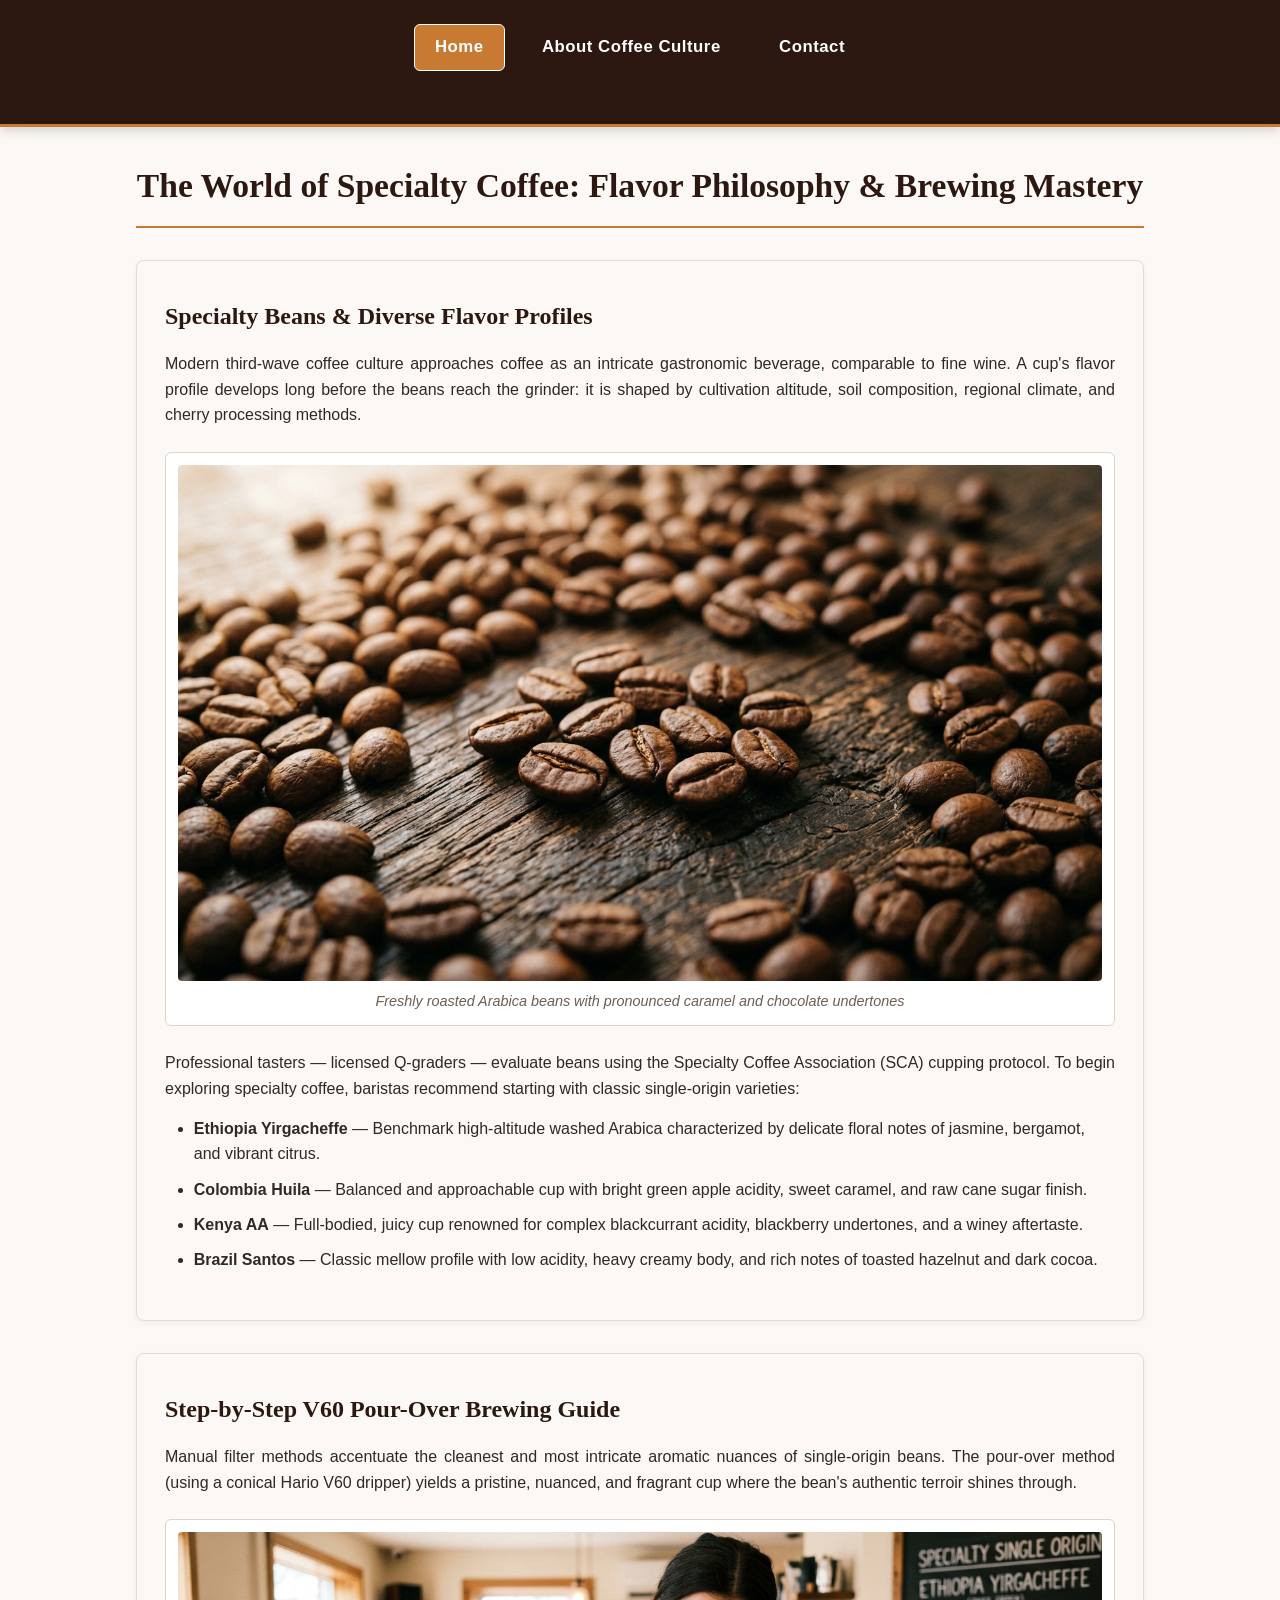
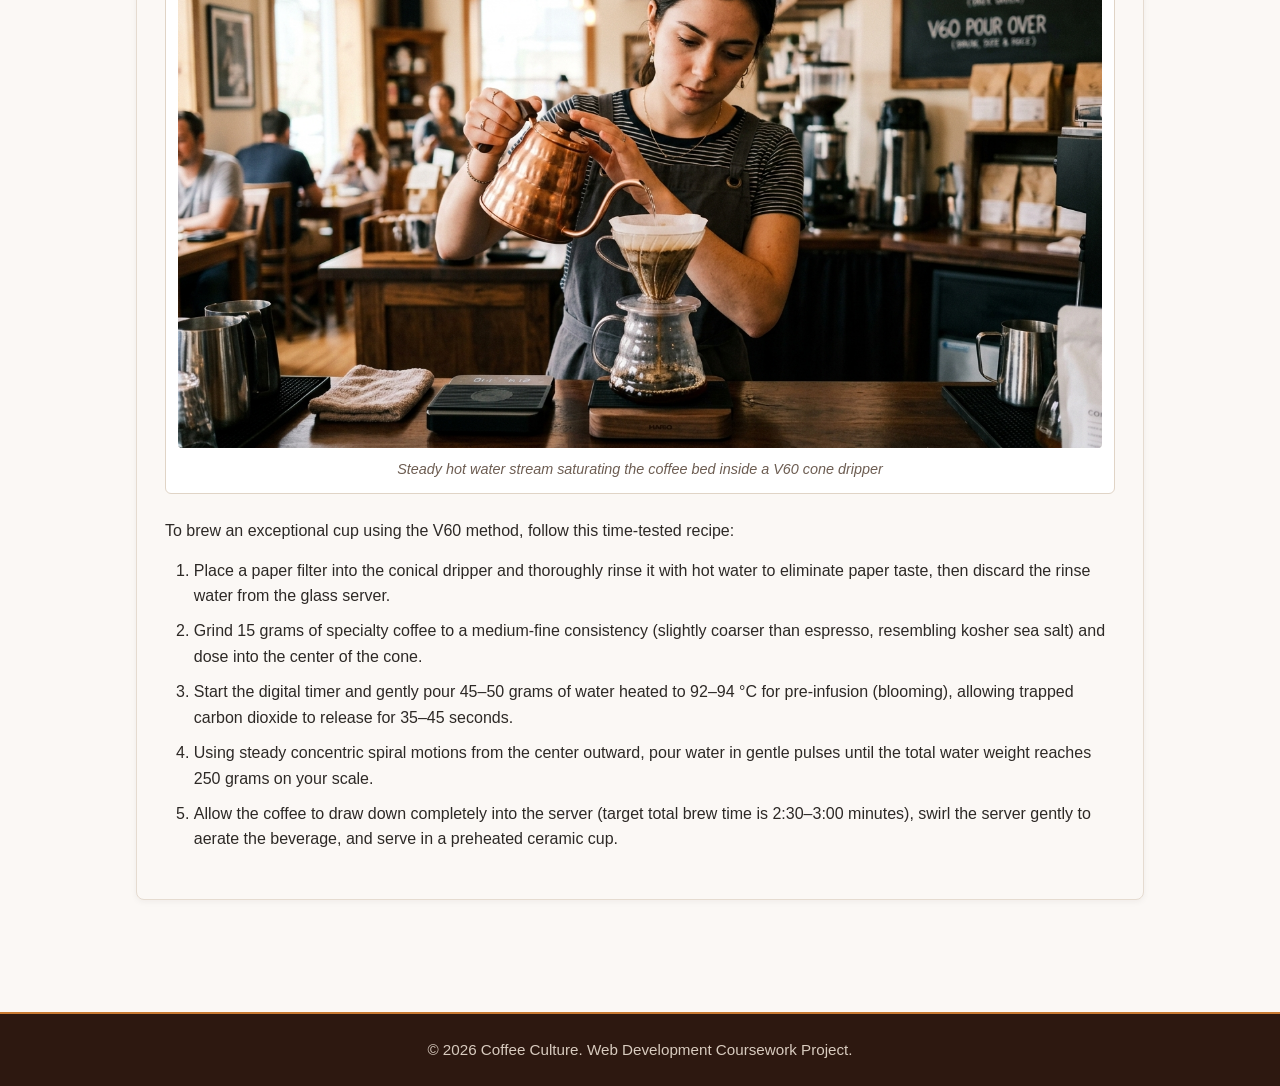
<file: index.html>
<!DOCTYPE html>
<html lang="en">
<head>
  <meta charset="UTF-8">
  <meta name="viewport" content="width=device-width, initial-scale=1.0">
  <title>Coffee Culture — Guide to Specialty Coffee & Alternative Brewing</title>
  <meta name="description" content="Discover the world of specialty coffee: single-origin flavor profiles, roasting philosophy, and a step-by-step Hario V60 pour-over guide.">
  <link rel="stylesheet" href="css/style.css">
</head>
<body>
  <header>
    <nav aria-label="Main Navigation">
      <ul>
        <li><a href="index.html" class="active" aria-current="page">Home</a></li>
        <li><a href="about.html">About Coffee Culture</a></li>
        <li><a href="contact.html">Contact</a></li>
      </ul>
    </nav>
  </header>

  <main>
    <h1>The World of Specialty Coffee: Flavor Philosophy & Brewing Mastery</h1>

    <section>
      <h2>Specialty Beans & Diverse Flavor Profiles</h2>
      <p>
        Modern third-wave coffee culture approaches coffee as an intricate gastronomic beverage, comparable to fine wine.
        A cup's flavor profile develops long before the beans reach the grinder: it is shaped by cultivation altitude,
        soil composition, regional climate, and cherry processing methods.
      </p>

      <figure>
        <img
          src="images/coffee-beans.jpg"
          alt="Freshly roasted medium-roast Arabica coffee beans displayed on a textured dark wooden surface"
          width="1280"
          height="720"
        >
        <figcaption>Freshly roasted Arabica beans with pronounced caramel and chocolate undertones</figcaption>
      </figure>

      <p>
        Professional tasters — licensed Q-graders — evaluate beans using the Specialty Coffee Association (SCA) cupping protocol.
        To begin exploring specialty coffee, baristas recommend starting with classic single-origin varieties:
      </p>

      <ul>
        <li><strong>Ethiopia Yirgacheffe</strong> — Benchmark high-altitude washed Arabica characterized by delicate floral notes of jasmine, bergamot, and vibrant citrus.</li>
        <li><strong>Colombia Huila</strong> — Balanced and approachable cup with bright green apple acidity, sweet caramel, and raw cane sugar finish.</li>
        <li><strong>Kenya AA</strong> — Full-bodied, juicy cup renowned for complex blackcurrant acidity, blackberry undertones, and a winey aftertaste.</li>
        <li><strong>Brazil Santos</strong> — Classic mellow profile with low acidity, heavy creamy body, and rich notes of toasted hazelnut and dark cocoa.</li>
      </ul>
    </section>

    <section>
      <h2>Step-by-Step V60 Pour-Over Brewing Guide</h2>
      <p>
        Manual filter methods accentuate the cleanest and most intricate aromatic nuances of single-origin beans.
        The pour-over method (using a conical Hario V60 dripper) yields a pristine, nuanced, and fragrant cup where the bean's authentic terroir shines through.
      </p>

      <figure>
        <img
          src="images/coffee-pourover.jpg"
          alt="Barista pouring hot water from a gooseneck kettle over fresh coffee grounds in a V60 dripper into a glass server"
          width="1280"
          height="720"
          loading="lazy"
        >
        <figcaption>Steady hot water stream saturating the coffee bed inside a V60 cone dripper</figcaption>
      </figure>

      <p>
        To brew an exceptional cup using the V60 method, follow this time-tested recipe:
      </p>

      <ol>
        <li>Place a paper filter into the conical dripper and thoroughly rinse it with hot water to eliminate paper taste, then discard the rinse water from the glass server.</li>
        <li>Grind 15 grams of specialty coffee to a medium-fine consistency (slightly coarser than espresso, resembling kosher sea salt) and dose into the center of the cone.</li>
        <li>Start the digital timer and gently pour 45–50 grams of water heated to 92–94 °C for pre-infusion (blooming), allowing trapped carbon dioxide to release for 35–45 seconds.</li>
        <li>Using steady concentric spiral motions from the center outward, pour water in gentle pulses until the total water weight reaches 250 grams on your scale.</li>
        <li>Allow the coffee to draw down completely into the server (target total brew time is 2:30–3:00 minutes), swirl the server gently to aerate the beverage, and serve in a preheated ceramic cup.</li>
      </ol>
    </section>
  </main>

  <footer>
    <p>&copy; 2026 Coffee Culture. Web Development Coursework Project.</p>
  </footer>
</body>
</html>
</file>
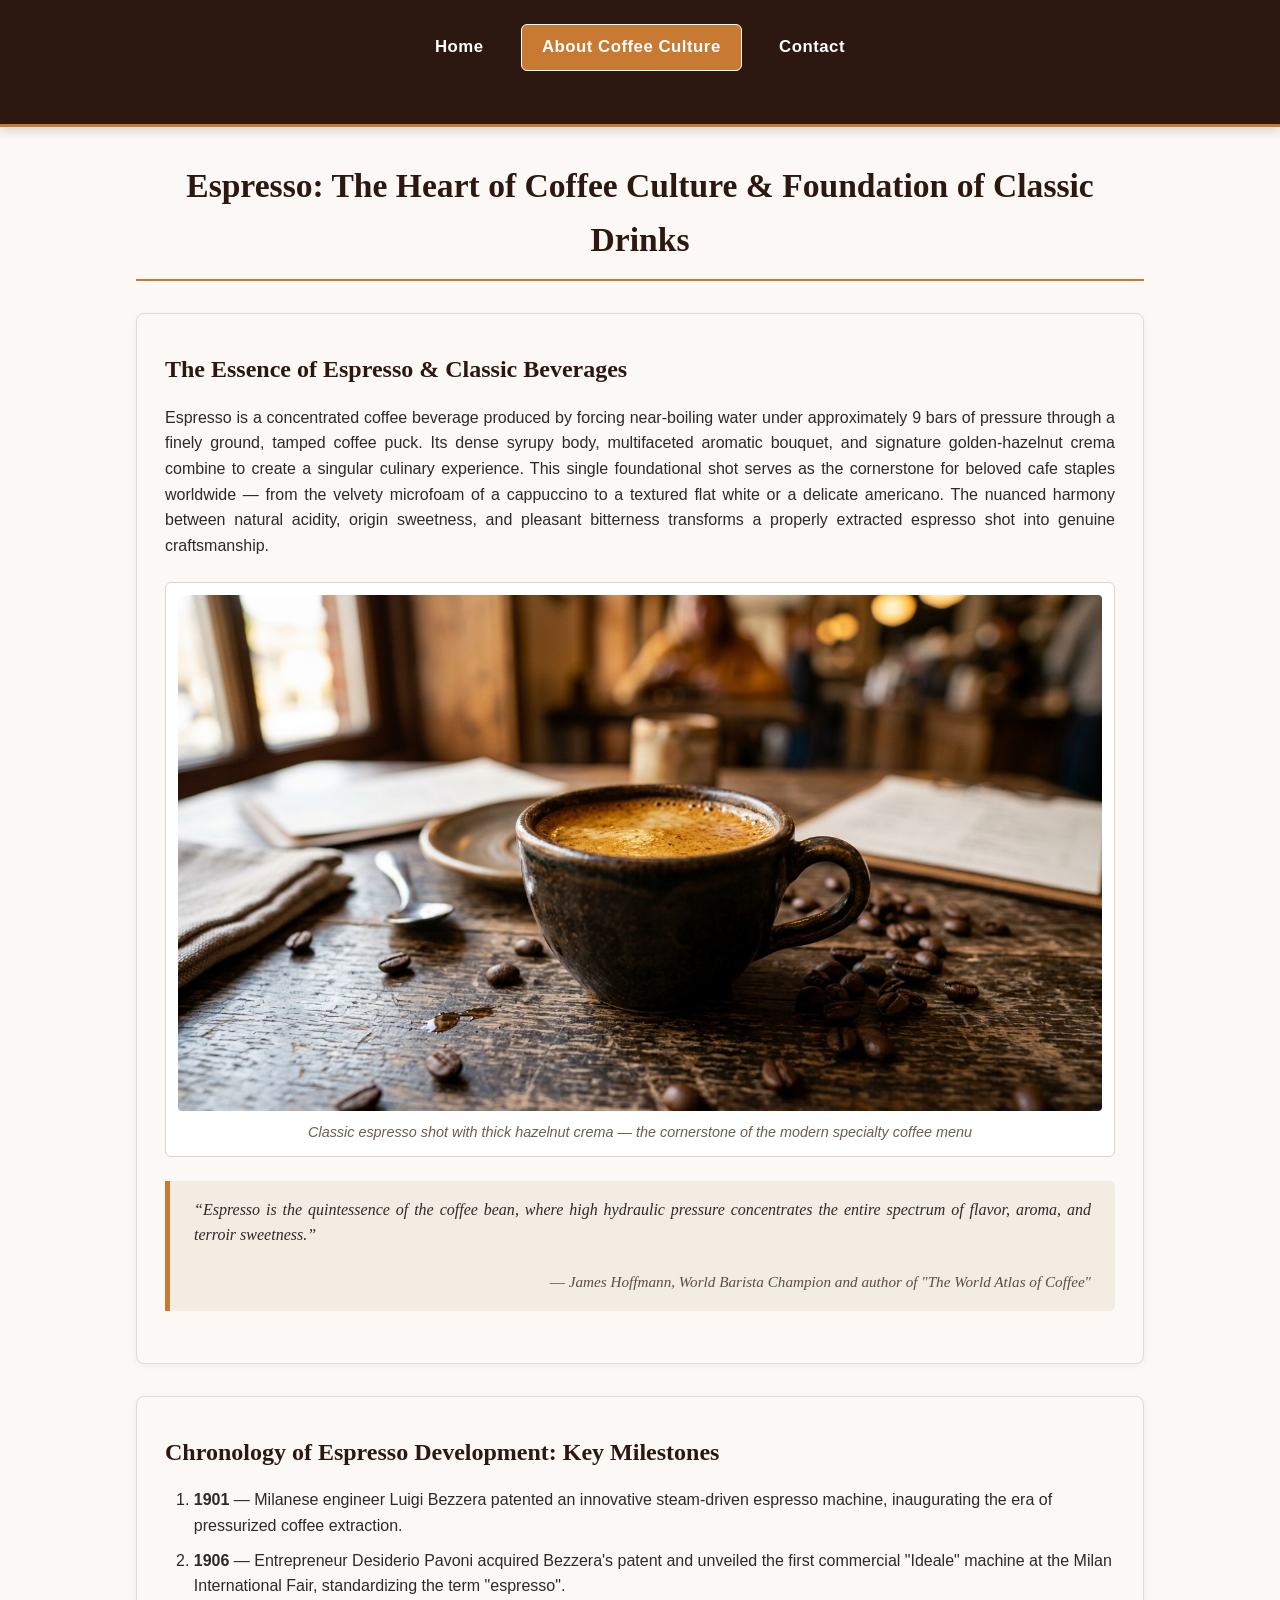
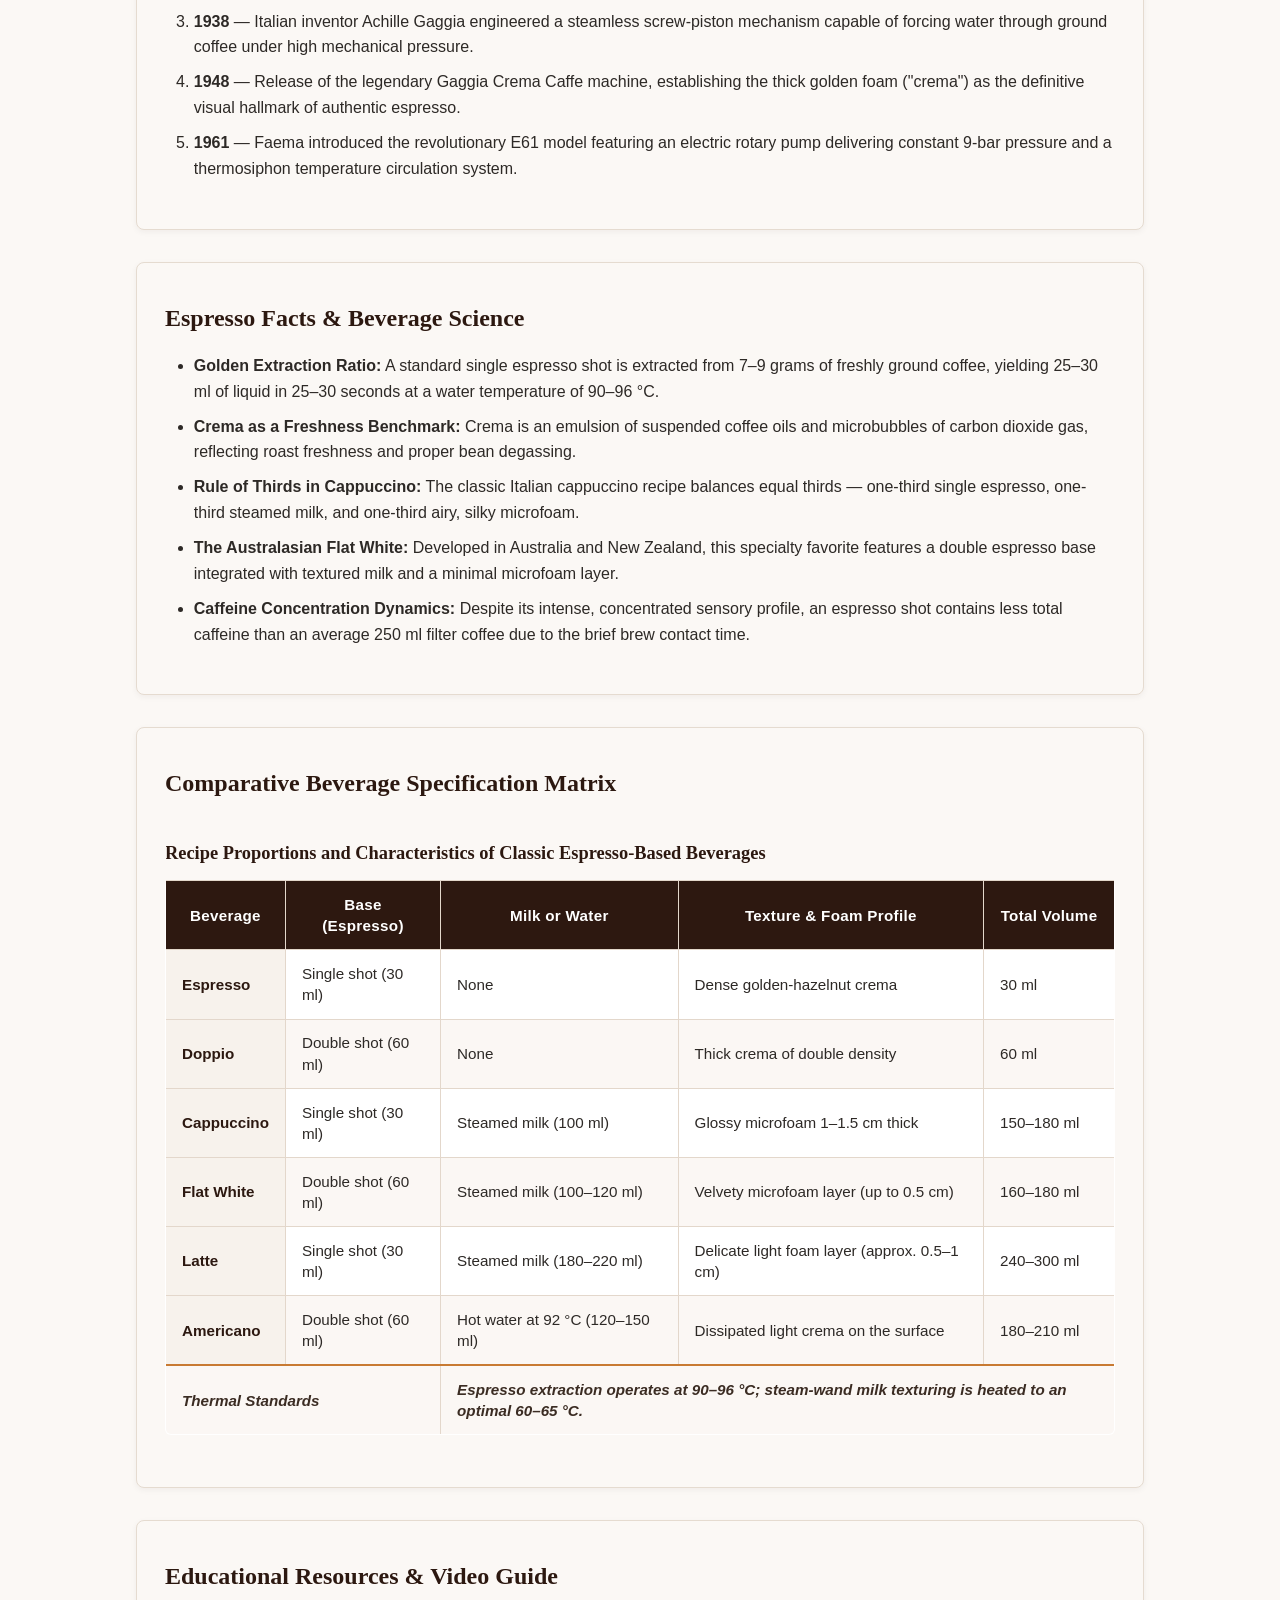
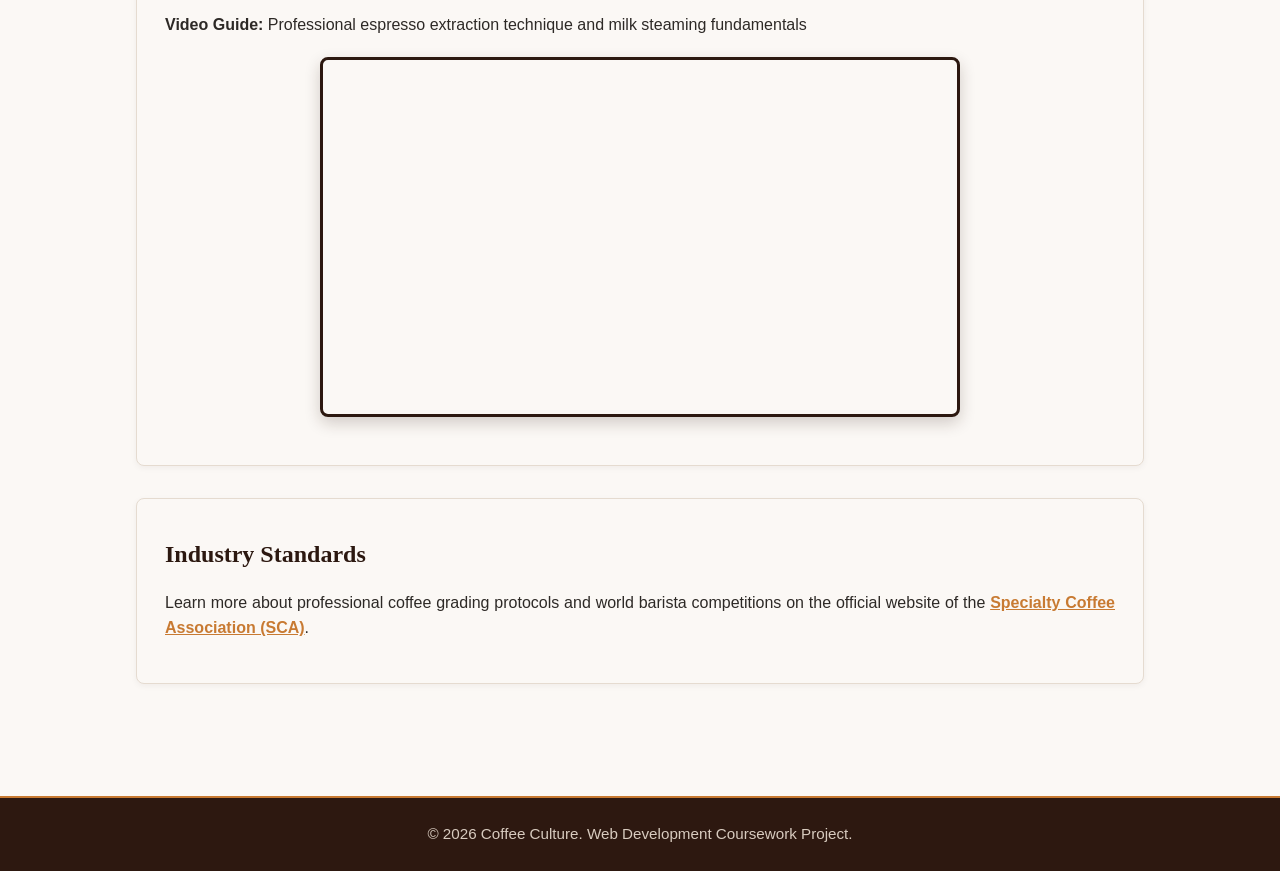
<file: about.html>
<!DOCTYPE html>
<html lang="en">
<head>
  <meta charset="UTF-8">
  <meta name="viewport" content="width=device-width, initial-scale=1.0">
  <title>Espresso & Classic Coffee Drinks — History and Culture</title>
  <meta name="description" content="Discover everything about espresso and classic coffee beverages: key historical milestones, extraction parameters, comparative drink matrix, and video guide.">
  <link rel="stylesheet" href="css/style.css">
</head>
<body>
  <header>
    <nav aria-label="Main Navigation">
      <ul>
        <li><a href="index.html">Home</a></li>
        <li><a href="about.html" class="active" aria-current="page">About Coffee Culture</a></li>
        <li><a href="contact.html">Contact</a></li>
      </ul>
    </nav>
  </header>

  <main>
    <h1>Espresso: The Heart of Coffee Culture & Foundation of Classic Drinks</h1>

    <section>
      <h2>The Essence of Espresso & Classic Beverages</h2>
      <p>
        Espresso is a concentrated coffee beverage produced by forcing near-boiling water under approximately 9 bars of pressure through a finely ground, tamped coffee puck.
        Its dense syrupy body, multifaceted aromatic bouquet, and signature golden-hazelnut crema combine to create a singular culinary experience.
        This single foundational shot serves as the cornerstone for beloved cafe staples worldwide — from the velvety microfoam of a cappuccino to a textured flat white or a delicate americano.
        The nuanced harmony between natural acidity, origin sweetness, and pleasant bitterness transforms a properly extracted espresso shot into genuine craftsmanship.
      </p>

      <figure>
        <img
          src="images/espresso.jpg"
          alt="Freshly pulled single espresso shot topped with dense golden crema served in a ceramic cup on a dark wooden cafe table"
          width="1280"
          height="720"
          loading="lazy"
        >
        <figcaption>Classic espresso shot with thick hazelnut crema — the cornerstone of the modern specialty coffee menu</figcaption>
      </figure>

      <blockquote>
        <p>“Espresso is the <em>quintessence of the coffee bean</em>, where high hydraulic pressure concentrates the entire spectrum of flavor, aroma, and terroir sweetness.”</p>
        <footer>— <cite>James Hoffmann, World Barista Champion and author of "The World Atlas of Coffee"</cite></footer>
      </blockquote>
    </section>

    <section>
      <h2>Chronology of Espresso Development: Key Milestones</h2>
      <ol>
        <li><strong>1901</strong> — Milanese engineer Luigi Bezzera patented an innovative steam-driven espresso machine, inaugurating the era of pressurized coffee extraction.</li>
        <li><strong>1906</strong> — Entrepreneur Desiderio Pavoni acquired Bezzera's patent and unveiled the first commercial "Ideale" machine at the Milan International Fair, standardizing the term "espresso".</li>
        <li><strong>1938</strong> — Italian inventor Achille Gaggia engineered a steamless screw-piston mechanism capable of forcing water through ground coffee under high mechanical pressure.</li>
        <li><strong>1948</strong> — Release of the legendary Gaggia Crema Caffe machine, establishing the thick golden foam ("crema") as the definitive visual hallmark of authentic espresso.</li>
        <li><strong>1961</strong> — Faema introduced the revolutionary E61 model featuring an electric rotary pump delivering constant 9-bar pressure and a thermosiphon temperature circulation system.</li>
      </ol>
    </section>

    <section>
      <h2>Espresso Facts & Beverage Science</h2>
      <ul>
        <li><strong>Golden Extraction Ratio:</strong> A standard single espresso shot is extracted from 7–9 grams of freshly ground coffee, yielding 25–30 ml of liquid in 25–30 seconds at a water temperature of 90–96 °C.</li>
        <li><strong>Crema as a Freshness Benchmark:</strong> Crema is an emulsion of suspended coffee oils and microbubbles of carbon dioxide gas, reflecting roast freshness and proper bean degassing.</li>
        <li><strong>Rule of Thirds in Cappuccino:</strong> The classic Italian cappuccino recipe balances equal thirds — one-third single espresso, one-third steamed milk, and one-third airy, silky microfoam.</li>
        <li><strong>The Australasian Flat White:</strong> Developed in Australia and New Zealand, this specialty favorite features a double espresso base integrated with textured milk and a minimal microfoam layer.</li>
        <li><strong>Caffeine Concentration Dynamics:</strong> Despite its intense, concentrated sensory profile, an espresso shot contains less total caffeine than an average 250 ml filter coffee due to the brief brew contact time.</li>
      </ul>
    </section>

    <section>
      <h2>Comparative Beverage Specification Matrix</h2>
      <table>
        <caption>Recipe Proportions and Characteristics of Classic Espresso-Based Beverages</caption>
        <thead>
          <tr>
            <th scope="col">Beverage</th>
            <th scope="col">Base (Espresso)</th>
            <th scope="col">Milk or Water</th>
            <th scope="col">Texture & Foam Profile</th>
            <th scope="col">Total Volume</th>
          </tr>
        </thead>
        <tbody>
          <tr>
            <th scope="row">Espresso</th>
            <td>Single shot (30 ml)</td>
            <td>None</td>
            <td>Dense golden-hazelnut crema</td>
            <td>30 ml</td>
          </tr>
          <tr>
            <th scope="row">Doppio</th>
            <td>Double shot (60 ml)</td>
            <td>None</td>
            <td>Thick crema of double density</td>
            <td>60 ml</td>
          </tr>
          <tr>
            <th scope="row">Cappuccino</th>
            <td>Single shot (30 ml)</td>
            <td>Steamed milk (100 ml)</td>
            <td>Glossy microfoam 1–1.5 cm thick</td>
            <td>150–180 ml</td>
          </tr>
          <tr>
            <th scope="row">Flat White</th>
            <td>Double shot (60 ml)</td>
            <td>Steamed milk (100–120 ml)</td>
            <td>Velvety microfoam layer (up to 0.5 cm)</td>
            <td>160–180 ml</td>
          </tr>
          <tr>
            <th scope="row">Latte</th>
            <td>Single shot (30 ml)</td>
            <td>Steamed milk (180–220 ml)</td>
            <td>Delicate light foam layer (approx. 0.5–1 cm)</td>
            <td>240–300 ml</td>
          </tr>
          <tr>
            <th scope="row">Americano</th>
            <td>Double shot (60 ml)</td>
            <td>Hot water at 92 °C (120–150 ml)</td>
            <td>Dissipated light crema on the surface</td>
            <td>180–210 ml</td>
          </tr>
        </tbody>
        <tfoot>
          <tr>
            <th scope="row" colspan="2">Thermal Standards</th>
            <td colspan="3">Espresso extraction operates at 90–96 °C; steam-wand milk texturing is heated to an optimal 60–65 °C.</td>
          </tr>
        </tfoot>
      </table>
    </section>

    <section>
      <h2>Educational Resources & Video Guide</h2>
      <p>
        <strong>Video Guide:</strong> Professional espresso extraction technique and milk steaming fundamentals
      </p>
      <iframe
        id="espresso-guide-video"
        width="560"
        height="315"
        src="https://www.youtube.com/embed/bKjaXdahK_Q"
        title="Video Tutorial: How to Brew the Perfect Espresso"
        allow="accelerometer; autoplay; clipboard-write; encrypted-media; gyroscope; picture-in-picture; web-share"
        allowfullscreen
        loading="lazy"
      ></iframe>
    </section>

    <section>
      <h2>Industry Standards</h2>
      <p>
        Learn more about professional coffee grading protocols and world barista competitions on the official website of the
        <a href="https://sca.coffee" target="_blank" rel="noopener">Specialty Coffee Association (SCA)</a>.
      </p>
    </section>
  </main>

  <footer>
    <p>&copy; 2026 Coffee Culture. Web Development Coursework Project.</p>
  </footer>
</body>
</html>
</file>
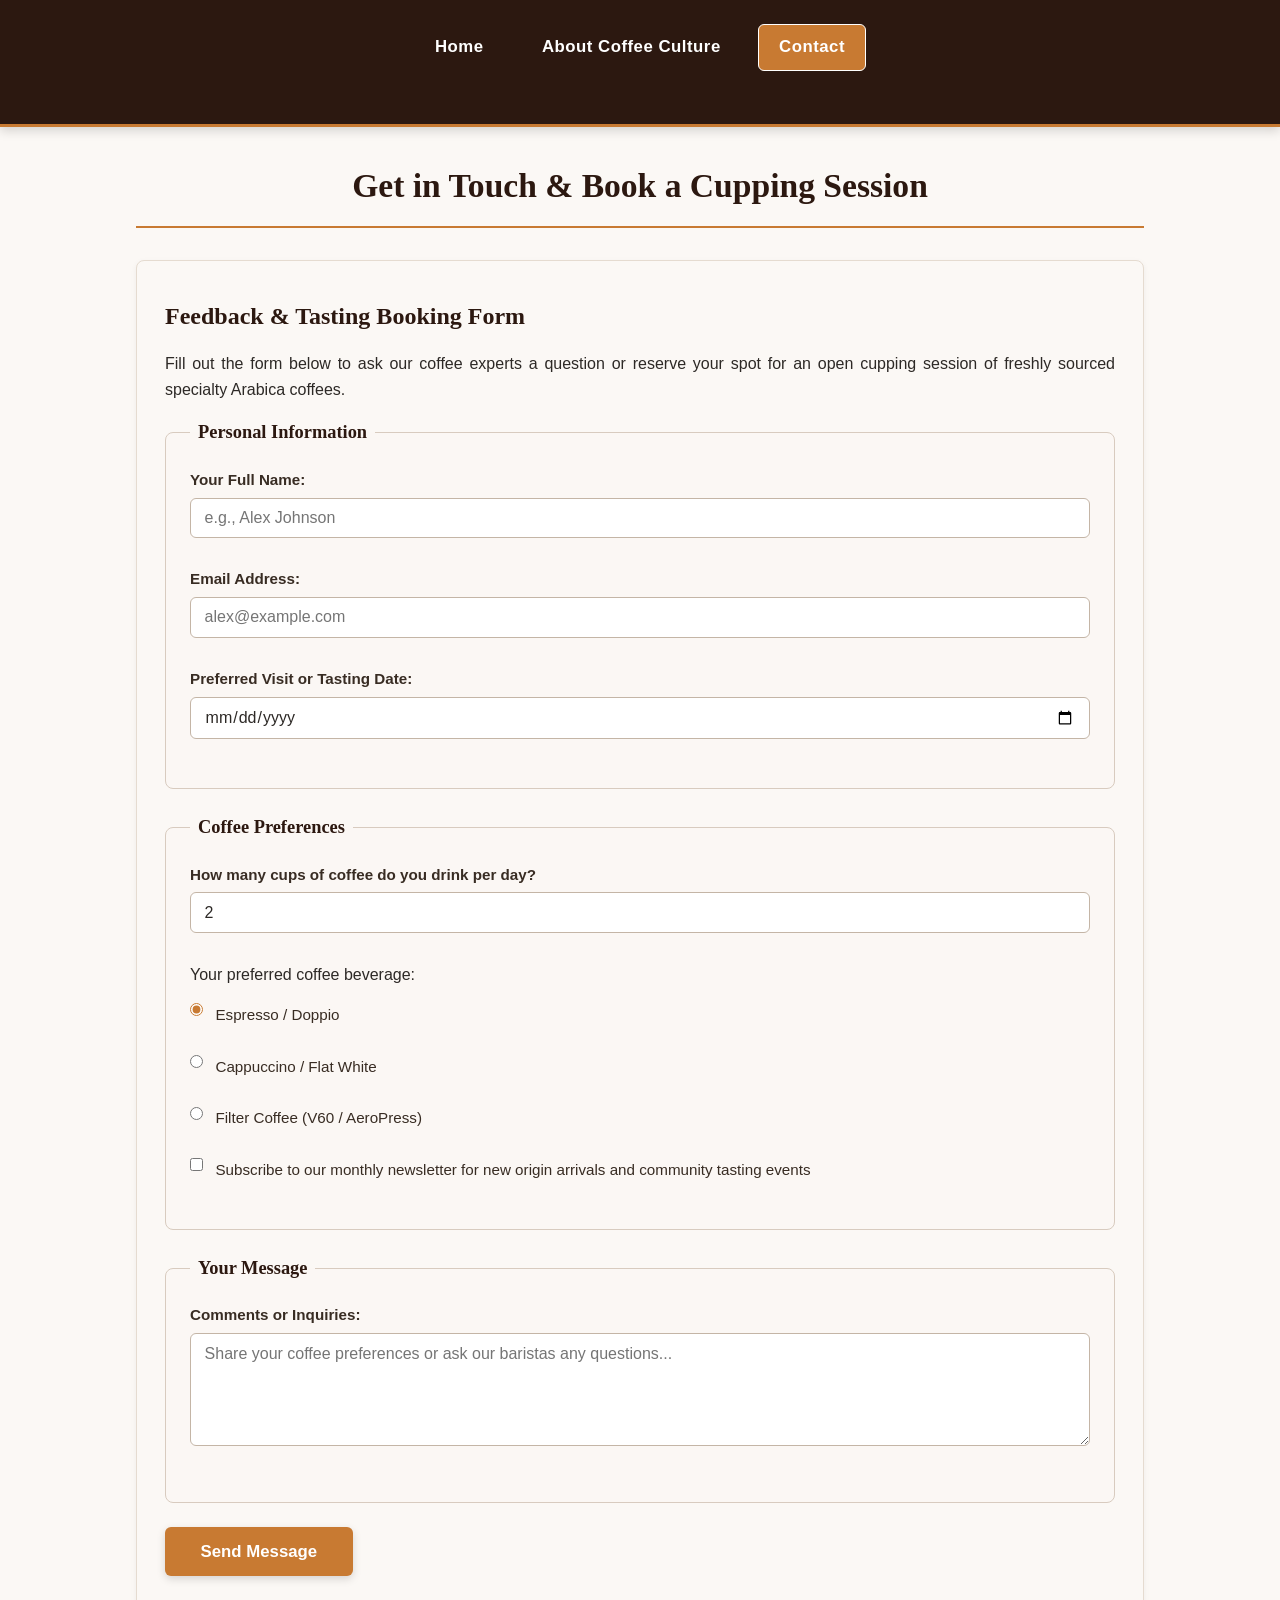
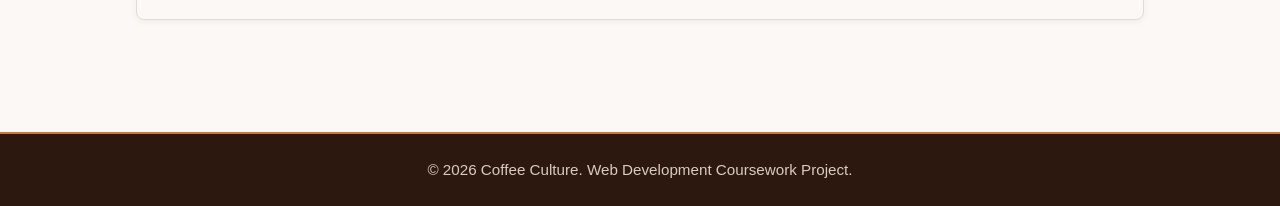
<file: contact.html>
<!DOCTYPE html>
<html lang="en">
<head>
  <meta charset="UTF-8">
  <meta name="viewport" content="width=device-width, initial-scale=1.0">
  <title>Contact & Cupping Booking — Coffee Culture</title>
  <meta name="description" content="Get in touch with us: book a specialty coffee tasting session or ask our baristas any coffee-related questions.">
  <link rel="stylesheet" href="css/style.css">
</head>
<body>
  <header>
    <nav aria-label="Main Navigation">
      <ul>
        <li><a href="index.html">Home</a></li>
        <li><a href="about.html">About Coffee Culture</a></li>
        <li><a href="contact.html" class="active" aria-current="page">Contact</a></li>
      </ul>
    </nav>
  </header>

  <main>
    <h1>Get in Touch & Book a Cupping Session</h1>

    <section>
      <h2>Feedback & Tasting Booking Form</h2>
      <p>Fill out the form below to ask our coffee experts a question or reserve your spot for an open cupping session of freshly sourced specialty Arabica coffees.</p>

      <form action="#" method="post">
        <fieldset>
          <legend>Personal Information</legend>

          <p>
            <label for="user-name">Your Full Name:</label>
            <input
              type="text"
              id="user-name"
              name="user_name"
              placeholder="e.g., Alex Johnson"
              required
            >
          </p>

          <p>
            <label for="user-email">Email Address:</label>
            <input
              type="email"
              id="user-email"
              name="user_email"
              placeholder="alex@example.com"
              required
            >
          </p>

          <p>
            <label for="visit-date">Preferred Visit or Tasting Date:</label>
            <input
              type="date"
              id="visit-date"
              name="visit_date"
            >
          </p>
        </fieldset> 

        <fieldset>
          <legend>Coffee Preferences</legend>

          <p>
            <label for="coffee-cups">How many cups of coffee do you drink per day?</label>
            <input
              type="number"
              id="coffee-cups"
              name="coffee_cups"
              min="1"
              max="10"
              value="2"
            >
          </p>

          <p>Your preferred coffee beverage:</p>
          <p>
            <input
              type="radio"
              id="drink-espresso"
              name="favorite_drink"
              value="espresso"
              checked
            >
            <label for="drink-espresso">Espresso / Doppio</label>
          </p>
          <p>
            <input
              type="radio"
              id="drink-milk"
              name="favorite_drink"
              value="cappuccino"
            >
            <label for="drink-milk">Cappuccino / Flat White</label>
          </p>
          <p>
            <input
              type="radio"
              id="drink-filter"
              name="favorite_drink"
              value="filter"
            >
            <label for="drink-filter">Filter Coffee (V60 / AeroPress)</label>
          </p>

          <p>
            <input
              type="checkbox"
              id="newsletter-subscription"
              name="newsletter"
              value="yes"
            >
            <label for="newsletter-subscription">Subscribe to our monthly newsletter for new origin arrivals and community tasting events</label>
          </p>
        </fieldset>

        <fieldset>
          <legend>Your Message</legend>

          <p>
            <label for="user-message">Comments or Inquiries:</label>
            <textarea
              id="user-message"
              name="user_message"
              rows="5"
              cols="40"
              placeholder="Share your coffee preferences or ask our baristas any questions..."
              maxlength="500"
            ></textarea>
          </p>
        </fieldset>

        <p>
          <button type="submit">Send Message</button>
        </p>
      </form>
    </section>
  </main>

  <footer>
    <p>&copy; 2026 Coffee Culture. Web Development Coursework Project.</p>
  </footer>
</body>
</html>
</file>
<file: css/style.css>
* {
  box-sizing: border-box;
  margin: 0;
  padding: 0;
}

body {
  min-height: 100vh;
  display: flex;
  flex-direction: column;
  font-family: Arial, Helvetica, sans-serif;
  font-size: 1rem;
  font-weight: 400;
  line-height: 1.6;
  text-align: left;
  background-color: #fbf8f5;
  color: #2d2926;
}

header {
  background-color: #2c1810;
  padding: 1.25rem 2rem;
  border-bottom: 3px solid #c87a32;
  box-shadow: 0 4px 10px rgba(0, 0, 0, 0.15);
}

nav ul {
  list-style: none;
  display: flex;
  flex-wrap: wrap;
  justify-content: center;
  gap: 1rem;
  padding: 0.25rem 0;
}

nav a {
  display: inline-block;
  text-decoration: none;
  color: #ffffff;
  font-size: 1.05rem;
  font-weight: 600;
  padding: 0.55em 1.2em;
  letter-spacing: 0.03em;
  border-radius: 6px;
  border: 1px solid transparent;
  transition: all 0.25s ease-in-out;
}

nav a:hover {
  color: #ffffff;
  background-color: rgb(200, 122, 50);
  border: 1px solid #ffffff;
  transform: translateY(-2px);
  box-shadow: 0 4px 8px rgba(0, 0, 0, 0.25);
}

nav a.active {
  background-color: #c87a32;
  color: #ffffff;
  font-weight: 700;
  border: 1px solid #ffffff;
}

main {
  flex: 1 0 auto;
  width: 92%;
  max-width: 1040px;
  margin: 2rem auto;
  padding: 0 1rem;
}

h1, h2 {
  font-family: Georgia, 'Times New Roman', serif;
  color: rgb(44, 24, 16);
  font-weight: 700;
}

h1 {
  font-size: 2.1rem;
  text-align: center;
  margin-bottom: 2rem;
  padding-bottom: 0.8rem;
  border-bottom: 2px solid #c87a32;
}

h2 {
  font-size: 1.5rem;
  text-align: left;
  margin-top: 0.5rem;
  margin-bottom: 1rem;
}

section {
  background-color: rgb(251, 248, 245);
  margin-bottom: 2rem;
  padding: 1.75rem;
  border: 1px solid #e5dbd0;
  border-radius: 8px;
  box-shadow: 0 2px 6px rgba(44, 24, 16, 0.05);
}

p, li {
  color: rgb(45, 41, 38);
  font-size: 1rem;
  font-weight: 400;
  margin-bottom: 0.9rem;
  text-align: justify;
}

ul, ol {
  padding-left: 1.8rem;
  margin-bottom: 1.2rem;
}

li {
  margin-bottom: 0.6rem;
  text-align: left;
}

figure {
  width: 100%;
  margin: 1.5rem 0;
  padding: 0.75rem;
  background-color: #ffffff;
  border: 1px solid #e0d4c6;
  border-radius: 6px;
  text-align: center;
}

figure img {
  max-width: 100%;
  height: auto;
  display: block;
  margin: 0 auto;
  border-radius: 4px;
}

figcaption {
  font-size: 0.9rem;
  font-weight: 400;
  color: #6d5d52;
  margin-top: 0.6rem;
  text-align: center;
  font-style: italic;
}

blockquote {
  font-family: Georgia, 'Times New Roman', serif;
  color: hsl(26, 8%, 16%);
  font-size: 1.1rem;
  font-style: italic;
  margin: 1.5rem 0;
  padding: 1rem 1.5rem;
  background-color: #f3ece3;
  border-left: 5px solid #c87a32;
  border-radius: 0 6px 6px 0;
}

blockquote footer {
  background: transparent;
  border: none;
  box-shadow: none;
  padding: 0.5rem 0 0 0;
  margin: 0;
  color: #5c4e43;
  font-size: 0.95rem;
  font-style: normal;
  text-align: right;
}

table {
  width: 100%;
  border-collapse: collapse;
  margin: 1.5rem 0;
  font-size: 0.95rem;
  background-color: #ffffff;
  border: 1px solid #d8cbbf;
  border-radius: 6px;
  overflow: hidden;
}

caption {
  font-family: Georgia, 'Times New Roman', serif;
  font-size: 1.15rem;
  font-weight: 700;
  color: rgb(44, 24, 16);
  padding: 0.75rem 0;
  text-align: left;
}

th, td {
  padding: 0.8rem 1rem;
  border: 1px solid #e3d7cb;
  text-align: left;
  line-height: 1.4;
}

thead th {
  background-color: hsl(17, 47%, 12%);
  color: #ffffff;
  font-weight: 600;
  letter-spacing: 0.02em;
  text-align: center;
}

tbody th {
  font-weight: 600;
  color: rgb(44, 24, 16);
  background-color: #f7f2ec;
}

tbody tr:nth-child(even) {
  background-color: hsl(30, 43%, 97%);
}

tbody tr:hover {
  background-color: #eee4d9;
}

tfoot {
  background-color: hsl(30, 43%, 97%);
  font-style: italic;
}

tfoot th, tfoot td {
  border-top: 2px solid #c87a32;
  font-weight: 600;
  color: #3b2c23;
}

form {
  width: 100%;
  margin-top: 1rem;
}

fieldset {
  background-color: hsl(30, 43%, 97%);
  margin-bottom: 1.5rem;
  padding: 1.25rem 1.5rem;
  border: 1px solid #d8cbbf;
  border-radius: 8px;
}

legend {
  font-family: Georgia, 'Times New Roman', serif;
  font-size: 1.15rem;
  font-weight: 700;
  color: rgb(44, 24, 16);
  padding: 0 0.5rem;
}

label {
  display: block;
  font-size: 0.95rem;
  font-weight: 600;
  margin-bottom: 0.35rem;
  color: #382c23;
}

input[type="text"],
input[type="email"],
input[type="date"],
input[type="number"],
textarea {
  width: 100%;
  padding: 0.65rem 0.85rem;
  margin-bottom: 0.9rem;
  font-family: inherit;
  font-size: 1rem;
  color: #2d2926;
  background-color: #ffffff;
  border: 1px solid #c4b5a6;
  border-radius: 6px;
  transition: border-color 0.2s ease, box-shadow 0.2s ease;
}

input[type="radio"],
input[type="checkbox"] {
  display: inline-block;
  margin-right: 0.5rem;
  margin-bottom: 0.75rem;
  vertical-align: middle;
  accent-color: #c87a32;
  cursor: pointer;
}

input[type="radio"] + label,
input[type="checkbox"] + label {
  display: inline-block;
  font-weight: 400;
  margin-bottom: 0.75rem;
  cursor: pointer;
}

input[type="text"]:focus,
input[type="email"]:focus,
input[type="date"]:focus,
input[type="number"]:focus,
textarea:focus {
  outline: none;
  border-color: hsl(29, 60%, 49%);
  box-shadow: 0 0 0 3px rgba(200, 122, 50, 0.3);
  background-color: #ffffff;
}

button[type="submit"] {
  display: inline-block;
  background-color: hsl(29, 60%, 49%);
  color: #ffffff;
  font-family: inherit;
  font-size: 1.05rem;
  font-weight: 700;
  padding: 0.75em 2em;
  border: 2px solid transparent;
  border-radius: 6px;
  cursor: pointer;
  transition: all 0.25s ease-in-out;
  box-shadow: 0 3px 8px rgba(0, 0, 0, 0.15);
}

button[type="submit"]:hover {
  background-color: #2c1810;
  color: #ffffff;
  border-color: #c87a32;
  transform: translateY(-2px);
  box-shadow: 0 5px 12px rgba(44, 24, 16, 0.25);
}

button[type="submit"]:focus {
  outline: none;
  box-shadow: 0 0 0 3px rgba(200, 122, 50, 0.4);
}

#espresso-guide-video {
  display: block;
  width: 100%;
  max-width: 640px;
  height: 360px;
  margin: 1.25rem auto;
  border: 3px solid #2c1810;
  border-radius: 8px;
  box-shadow: 0 6px 16px rgba(44, 24, 16, 0.2);
}

footer {
  background-color: hsl(17, 47%, 12%);
  color: #d8cbbf;
  padding: 1.5rem 2rem;
  margin-top: 3rem;
  text-align: center;
  border-top: 2px solid #c87a32;
}

footer p {
  color: #d8cbbf;
  font-size: 0.95rem;
  text-align: center;
  margin-bottom: 0;
}

a[target="_blank"] {
  color: #c87a32;
  font-weight: 600;
  text-decoration: underline;
  transition: color 0.2s ease;
}

a[target="_blank"]:hover {
  color: #2c1810;
}
</file>
